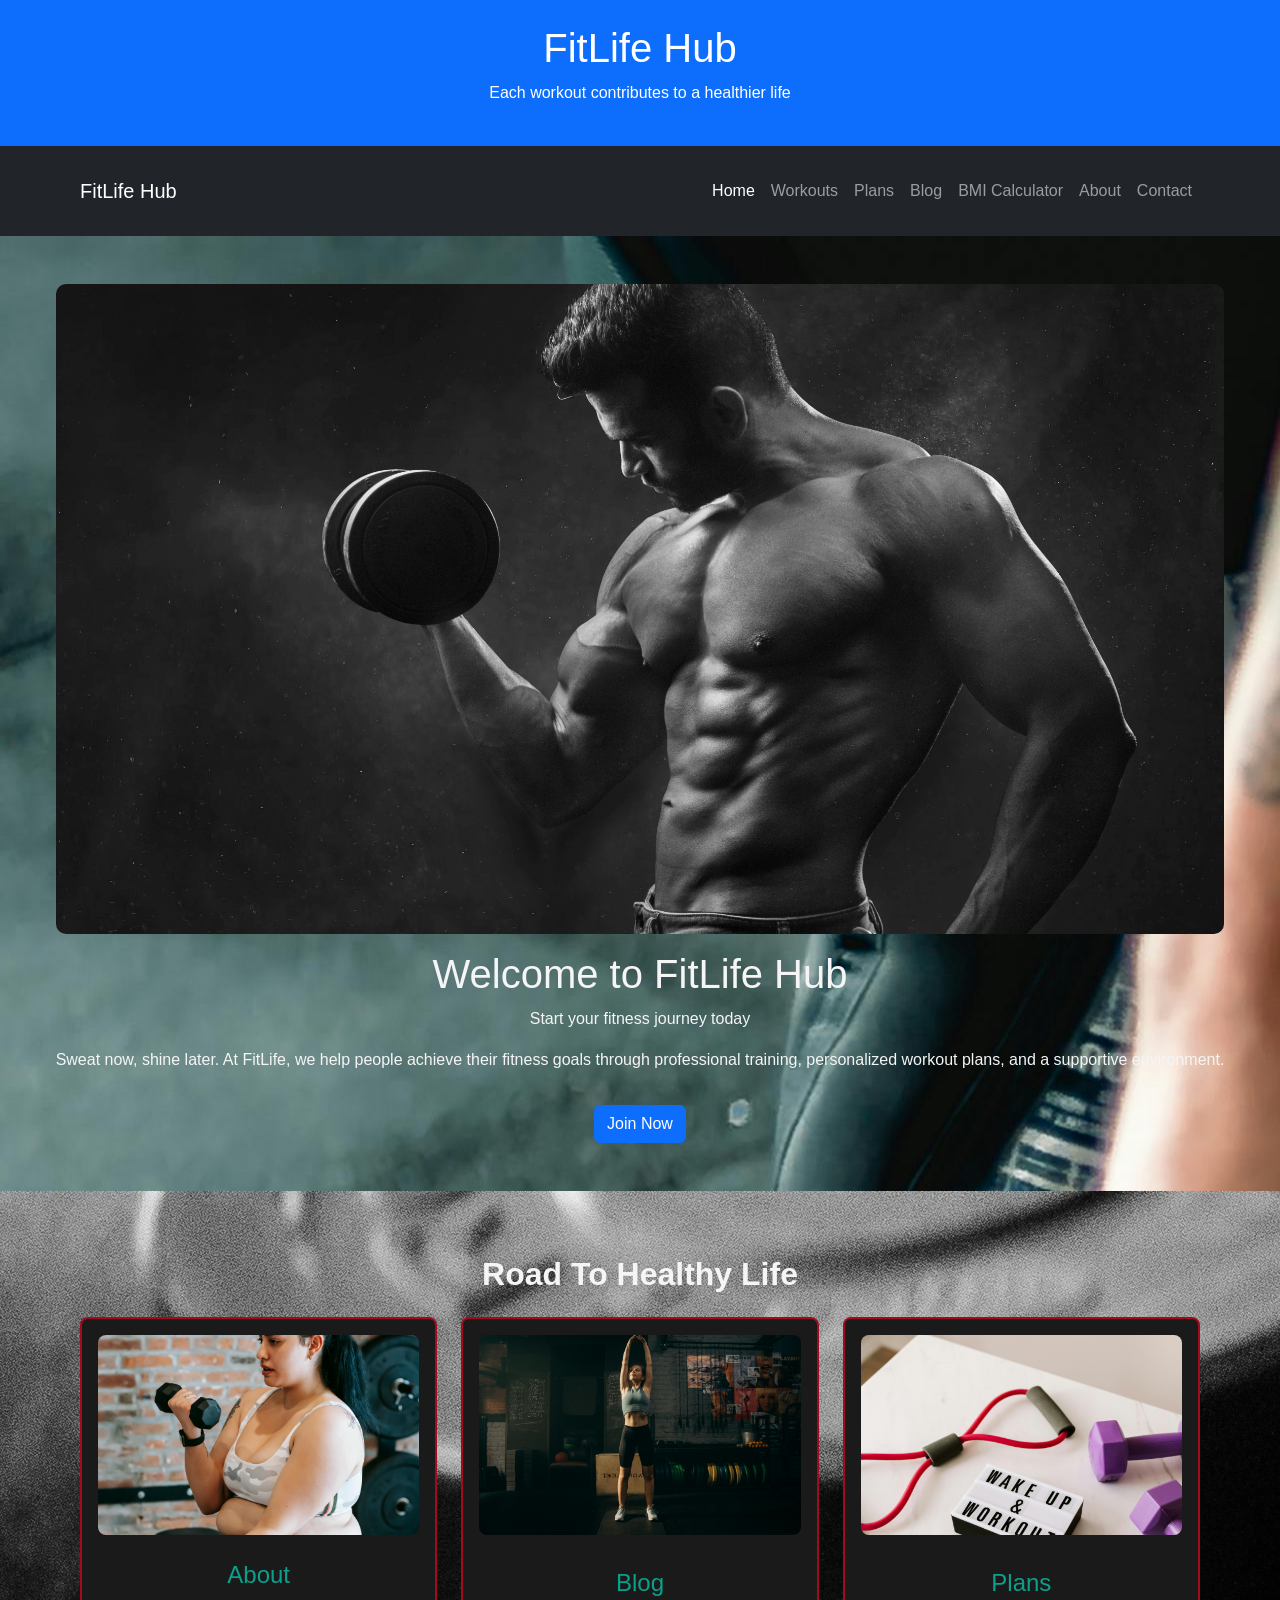
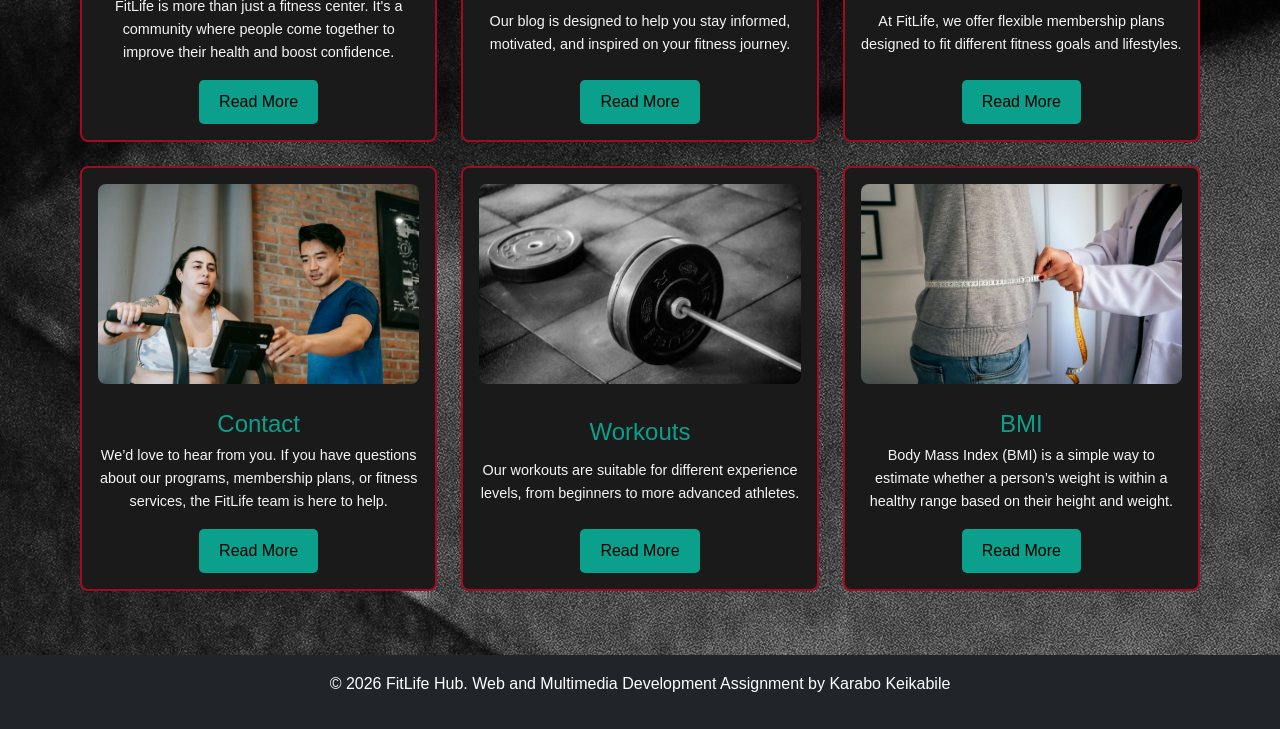
<file: index.html>
<!DOCTYPE html>
<html lang="en">
<head>
<meta charset="UTF-8">
<title>FitLife Hub</title>
<link href="https://cdn.jsdelivr.net/npm/bootstrap@5.3.2/dist/css/bootstrap.min.css" rel="stylesheet">
<link rel="stylesheet" href="style.css">
</head>

<body>

<header class="text-center py-4 bg-primary text-white">
  <h1>FitLife Hub</h1>
  <p>Each workout contributes to a healthier life</p>
</header>

<nav class="navbar navbar-expand-lg navbar-dark bg-dark">
  <div class="container">
    <a class="navbar-brand d-flex align-items-center" href="index.html">FitLife Hub</a>
    <button class="navbar-toggler" type="button" data-bs-toggle="collapse" data-bs-target="#navbarNav">
      <span class="navbar-toggler-icon"></span>
    </button>
    <div class="collapse navbar-collapse" id="navbarNav">
      <ul class="navbar-nav ms-auto">
        <li class="nav-item"><a class="nav-link active" href="index.html">Home</a></li>
        <li class="nav-item"><a class="nav-link" href="workouts.html">Workouts</a></li>
        <li class="nav-item"><a class="nav-link" href="plans.html">Plans</a></li>
        <li class="nav-item"><a class="nav-link" href="blog.html">Blog</a></li>
        <li class="nav-item"><a class="nav-link" href="bmi.html">BMI Calculator</a></li>
        <li class="nav-item"><a class="nav-link" href="about.html">About</a></li>
        <li class="nav-item"><a class="nav-link" href="contact.html">Contact</a></li>
      </ul>
    </div>
  </div>
</nav>

<!-- Hero Section -->
<section class="hero d-flex align-items-center justify-content-center text-center p-5 bg-light">
  <div>
    <img src="pictures/pexels-anush-1229356.jpg" alt="Transform Your Body" class="hero-img mb-3">
    <h1>Welcome to FitLife Hub</h1>
    <p>Start your fitness journey today</p>
    <p>Sweat now, shine later. At FitLife, we help people achieve their fitness goals through professional training, personalized workout plans, and a supportive environment.</p>
    <button class="btn btn-primary mt-3">Join Now</button>
  </div>
</section>

<!-- Cards Section -->
<div class="container my-5">
  <h2 class="text-center mb-4"><strong>Road To Healthy Life</strong></h2>
  <div class="row g-4">

    <div class="col-md-4">
      <div class="card p-3">
        <img src="pictures/ladyobese.jpg.jpg" alt="About" class="workout-img">
        <h4>About</h4>
        <p>FitLife is more than just a fitness center. It's a community where people come together to improve their health and boost confidence.</p>
        <a href="about.html" class="btn btn-primary">Read More</a>
      </div>
    </div>

    <div class="col-md-4">
      <div class="card p-3">
        <img src="pictures/pexels-cottonbro-4753892.jpg" alt="Blog" class="workout-img">
        <h4>Blog</h4>
        <p>Our blog is designed to help you stay informed, motivated, and inspired on your fitness journey.</p>
        <a href="blog.html" class="btn btn-primary">Read More</a>
      </div>
    </div>

    <div class="col-md-4">
      <div class="card p-3">
        <img src="pictures/plan workout.jpg" alt="Plans" class="workout-img">
        <h4>Plans</h4>
        <p>At FitLife, we offer flexible membership plans designed to fit different fitness goals and lifestyles.</p>
        <a href="plans.html" class="btn btn-primary">Read More</a>
      </div>
    </div>

    <div class="col-md-4">
      <div class="card p-3">
        <img src="pictures/contacts.jpg" alt="Contact" class="workout-img">
        <h4>Contact</h4>
        <p>We’d love to hear from you. If you have questions about our programs, membership plans, or fitness services, the FitLife team is here to help.</p>
        <a href="contact.html" class="btn btn-primary">Read More</a>
      </div>
    </div>

    <div class="col-md-4">
      <div class="card p-3">
        <img src="pictures/pexels-victorfreitas-949131.jpg" alt="Workouts" class="workout-img">
        <h4>Workouts</h4>
        <p>Our workouts are suitable for different experience levels, from beginners to more advanced athletes.</p>
        <a href="workouts.html" class="btn btn-primary">Read More</a>
      </div>
    </div>

    <div class="col-md-4">
      <div class="card p-3">
        <img src="pictures/bmi.jpg" alt="BMI" class="workout-img">
        <h4>BMI</h4>
        <p>Body Mass Index (BMI) is a simple way to estimate whether a person’s weight is within a healthy range based on their height and weight.</p>
        <a href="bmi.html" class="btn btn-primary">Read More</a>
      </div>
    </div>

  </div>
</div>

<footer class="text-center py-3 bg-dark text-white">
  <p>&copy; 2026 FitLife Hub. Web and Multimedia Development Assignment by Karabo Keikabile</p>
</footer>

<script src="https://cdn.jsdelivr.net/npm/bootstrap@5.3.2/dist/js/bootstrap.bundle.min.js"></script>
</body>
</html>
</file>
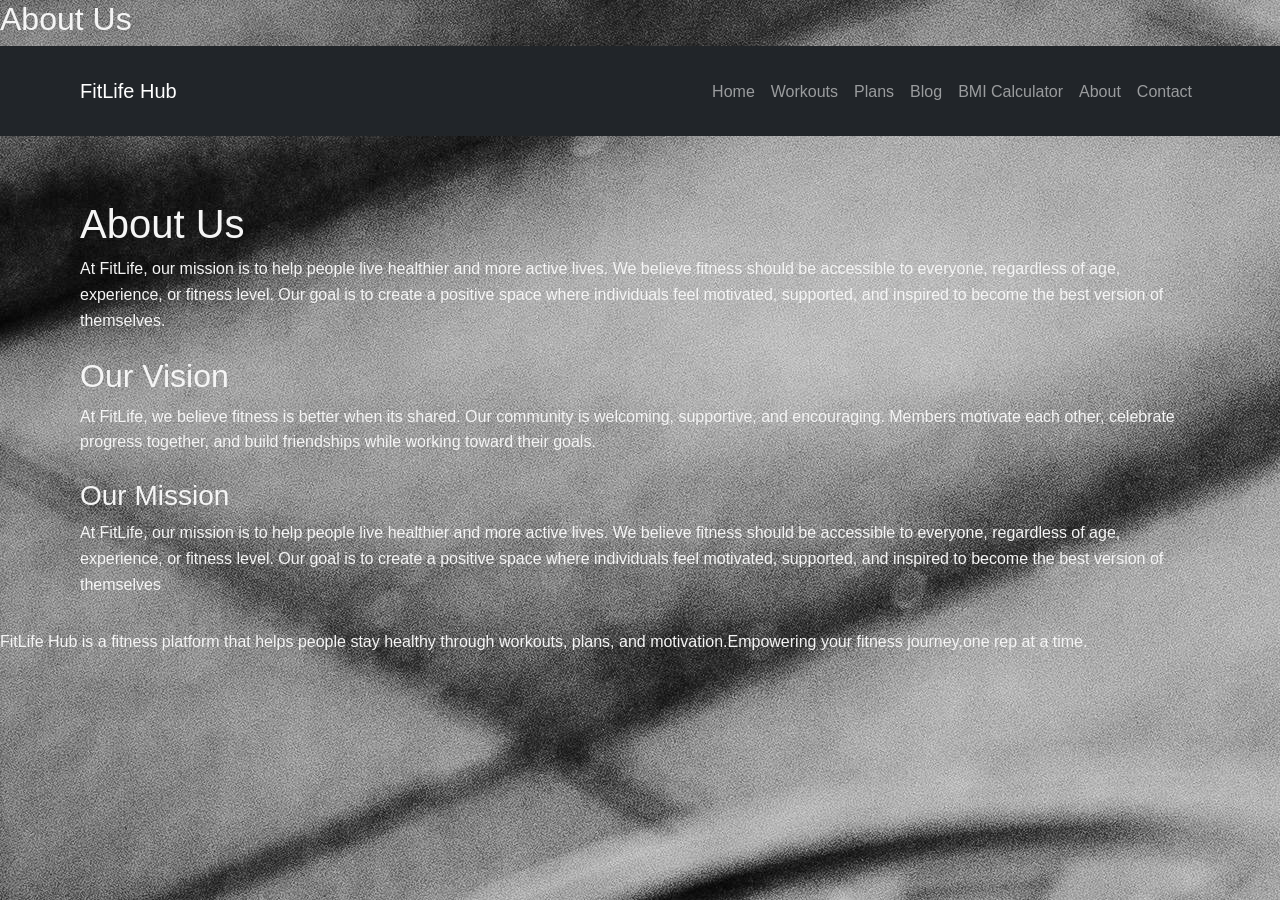
<file: about.html>
<!DOCTYPE html>
<html>
<head>
<title>About FitLife Hub</title>
<link  href="https://cdn.jsdelivr.net/npm/bootstrap@5.3.2/dist/css/bootstrap.min.css" rel="stylesheet">
<link rel="stylesheet" href="style.css">
</head>

<body>

<h2>About Us</h2>
<body>
 <nav class="navbar navbar-expand-lg navbar-dark bg-dark">
<div class="container">

<a class="navbar-brand d-flex align-items-center" href="index.html">
FitLife Hub
</a>

<button class="navbar-toggler" type="button" data-bs-toggle="collapse" data-bs-target="#navbarNav">
<span class="navbar-toggler-icon"></span>
</button>

<div class="collapse navbar-collapse" id="navbarNav">

<ul class="navbar-nav ms-auto">

<li class="nav-item">
<a class="nav-link" href="index.html">Home</a>
</li>

<li class="nav-item">
<a class="nav-link" href="workouts.html">Workouts</a>
</li>

<li class="nav-item">
<a class="nav-link" href="plans.html">Plans</a>
</li>

<li class="nav-item">
<a class="nav-link" href="blog.html">Blog</a>
</li>

<li class="nav-item">
<a class="nav-link" href="bmi.html">BMI Calculator</a>
</li>

<li class="nav-item">
<a class="nav-link" href="about.html">About</a>
</li>

<li class="nav-item">
<a class="nav-link" href="contact.html">Contact</a>
</li>

</ul>

</div>
</div>
</nav>
<div class="container mt-5">

<h1>About Us</h1>
<p>
  At FitLife, our mission is to help people live healthier and more active lives. We believe fitness should be accessible to everyone, regardless of age, experience, or fitness level. Our goal is to create a positive space where individuals feel motivated, supported, and inspired to become the best version of themselves.
    </p>

    <section class="mt-4">
 <h2>Our Vision</h2>   
<p2>At FitLife, we believe fitness is better when its shared. Our community is welcoming, supportive, and encouraging. Members motivate each other, celebrate progress together, and build friendships while working toward their goals.</p2>
</section>

<section class="mt-4">
<h3>Our Mission</h3>

<p>At FitLife, our mission is to help people live healthier and more active lives. We believe fitness should be accessible to everyone, regardless of age, experience, or fitness level. Our goal is to create a positive space where individuals feel motivated, supported, and inspired to become the best version of themselves</p>
</section>

</div>

</body>


<p>FitLife Hub is a fitness platform that helps people stay healthy through workouts, plans, and motivation.Empowering your fitness journey,one rep at a time.</p>

<script src="https://cdn.jsdelivr.net/npm/bootstrap@5.3.2/dist/js/bootstrap.bundle.min.js"></script>

</body>
</html>
</file>
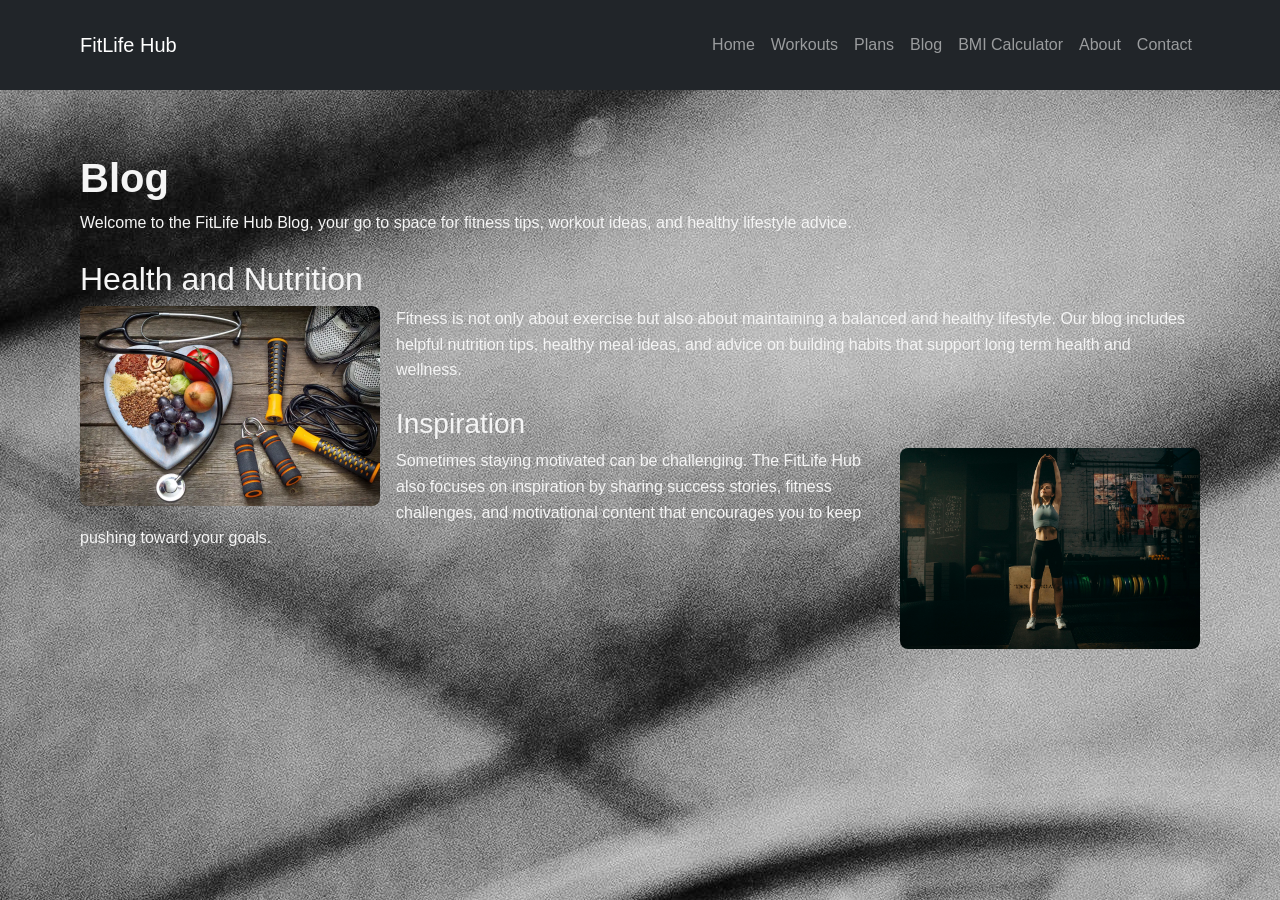
<file: blog.html>
<!DOCTYPE html>
<html>
<head>
<title>Fitness Blog</title>
<link  href="https://cdn.jsdelivr.net/npm/bootstrap@5.3.2/dist/css/bootstrap.min.css" rel="stylesheet">
<link rel="stylesheet" href="style.css">

<style>
  /* Float images left and right with spacing */
  .img-left {
    float: left;
    margin: 0 1rem 1rem 0;
    max-width: 300px;
    border-radius: 8px;
  }
  .img-right {
    float: right;
    margin: 0 0 1rem 1rem;
    max-width: 300px;
    border-radius: 8px;
  }
</style>
</head>

<body>
<nav class="navbar navbar-expand-lg navbar-dark bg-dark">
<div class="container">

<a class="navbar-brand d-flex align-items-center" href="index.html">
FitLife Hub
</a>

<button class="navbar-toggler" type="button" data-bs-toggle="collapse" data-bs-target="#navbarNav">
<span class="navbar-toggler-icon"></span>
</button>

<div class="collapse navbar-collapse" id="navbarNav">
<ul class="navbar-nav ms-auto">
<li class="nav-item"><a class="nav-link" href="index.html">Home</a></li>
<li class="nav-item"><a class="nav-link" href="workouts.html">Workouts</a></li>
<li class="nav-item"><a class="nav-link" href="plans.html">Plans</a></li>
<li class="nav-item"><a class="nav-link" href="blog.html">Blog</a></li>
<li class="nav-item"><a class="nav-link" href="bmi.html">BMI Calculator</a></li>
<li class="nav-item"><a class="nav-link" href="about.html">About</a></li>
<li class="nav-item"><a class="nav-link" href="contact.html">Contact</a></li>
</ul>
</div>
</div>
</nav>

<div class="container mt-5">

<h1><strong>Blog</strong></h1>
<p>
  Welcome to the FitLife Hub Blog, your go to space for fitness tips, workout ideas, and healthy lifestyle advice.
</p>

<section class="mt-4">
  <h2>Health and Nutrition</h2>   
  <!-- Float image left -->
  <img src="pictures/Health_fit.png" alt="Healthy Nutrition" class="img-left">
  <p>
    Fitness is not only about exercise but also about maintaining a balanced and healthy lifestyle. 
    Our blog includes helpful nutrition tips, healthy meal ideas, and advice on building habits that support long term health and wellness.
  </p>
</section>

<section class="mt-4">
  <h3>Inspiration</h3>
  <!-- Float image right -->
  <img src="pictures/pexels-cottonbro-4753892.jpg" alt="Fitness Inspiration" class="img-right">
  <p>
    Sometimes staying motivated can be challenging. The FitLife Hub also focuses on inspiration by sharing success stories, 
    fitness challenges, and motivational content that encourages you to keep pushing toward your goals.
  </p>
</section>

</div>

<script src="https://cdn.jsdelivr.net/npm/bootstrap@5.3.2/dist/js/bootstrap.bundle.min.js"></script>
</body>
</html>
</file>
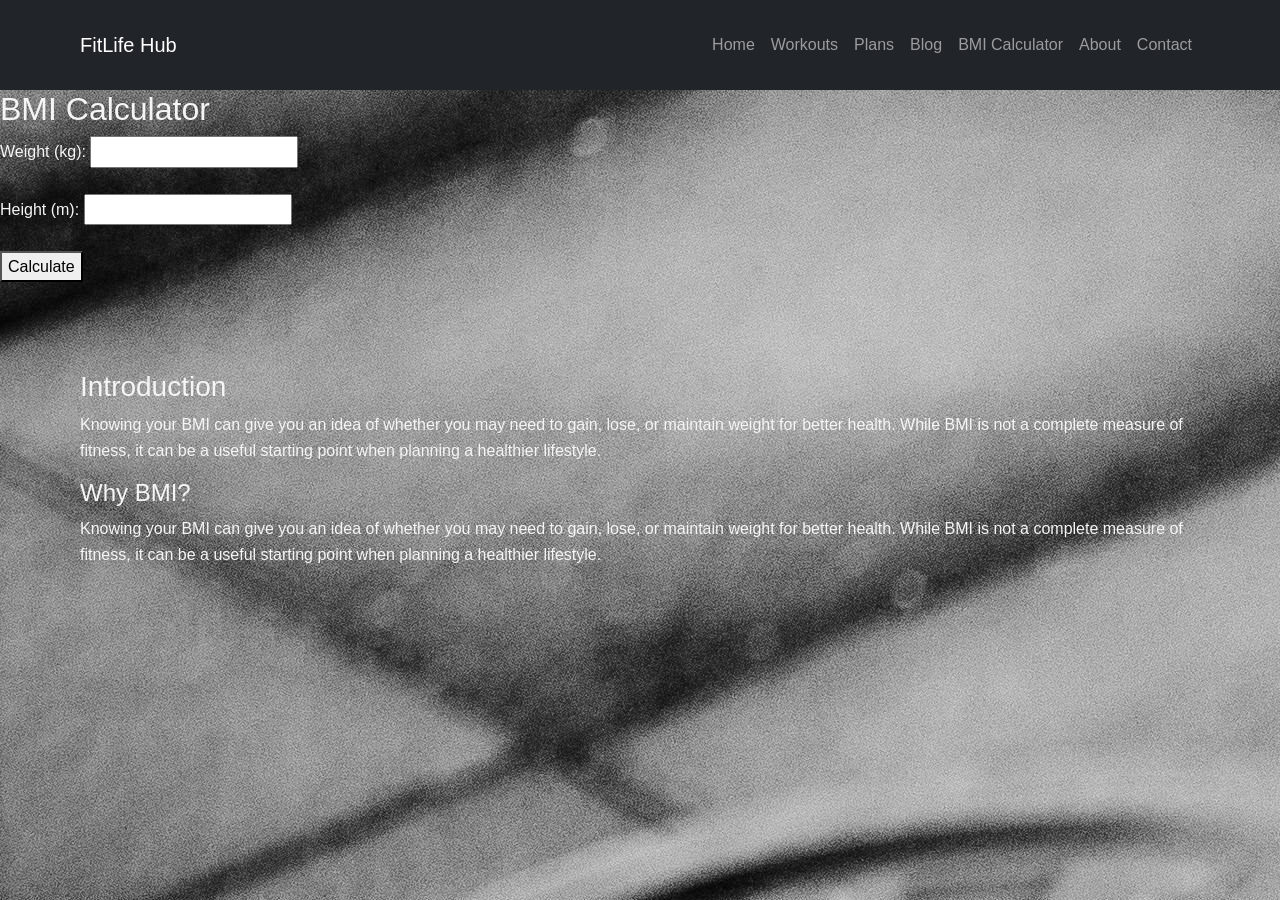
<file: bmi.html>
<!DOCTYPE html>
<html>
<head>
<title>BMI Calculator</title>
<link  href="https://cdn.jsdelivr.net/npm/bootstrap@5.3.2/dist/css/bootstrap.min.css" rel="stylesheet">
<link rel="stylesheet" href="style.css">

<script>
function calculateBMI(){
let weight = document.getElementById("weight").value;
let height = document.getElementById("height").value;

let bmi = weight/(height*height);

document.getElementById("result").innerHTML =
"Your BMI is " + bmi.toFixed(2);
}
</script>

</head>

<body>
<nav class="navbar navbar-expand-lg navbar-dark bg-dark">
<div class="container">

<a class="navbar-brand d-flex align-items-center" href="index.html">
FitLife Hub
</a>

<button class="navbar-toggler" type="button" data-bs-toggle="collapse" data-bs-target="#navbarNav">
<span class="navbar-toggler-icon"></span>
</button>

<div class="collapse navbar-collapse" id="navbarNav">

<ul class="navbar-nav ms-auto">

<li class="nav-item">
<a class="nav-link" href="index.html">Home</a>
</li>

<li class="nav-item">
<a class="nav-link" href="workouts.html">Workouts</a>
</li>

<li class="nav-item">
<a class="nav-link" href="plans.html">Plans</a>
</li>

<li class="nav-item">
<a class="nav-link" href="blog.html">Blog</a>
</li>

<li class="nav-item">
<a class="nav-link" href="bmi.html">BMI Calculator</a>
</li>

<li class="nav-item">
<a class="nav-link" href="about.html">About</a>
</li>

<li class="nav-item">
<a class="nav-link" href="contact.html">Contact</a>
</li>

</ul>

</div>
</div>
</nav>

<h2>BMI Calculator</h2>

Weight (kg): <input type="number" id="weight"><br><br>
Height (m): <input type="number" id="height"><br><br>

<button onclick="calculateBMI()">Calculate</button>

<p id="result"></p>

<div class="container mt-5">

<section class="mt-4">
<h3>Introduction</h3>

<p>Knowing your BMI can give you an idea of whether you may need to gain, lose, or maintain weight for better health. While BMI is not a complete measure of fitness, it can be a useful starting point when planning a healthier lifestyle.</p>
</section>

<h4>Why BMI?</h4>

<p>Knowing your BMI can give you an idea of whether you may need to gain, lose, or maintain weight for better health. While BMI is not a complete measure of fitness, it can be a useful starting point when planning a healthier lifestyle.</p>
</div>

<script src="https://cdn.jsdelivr.net/npm/bootstrap@5.3.2/dist/js/bootstrap.bundle.min.js"></script>

</body>
</html>
</file>
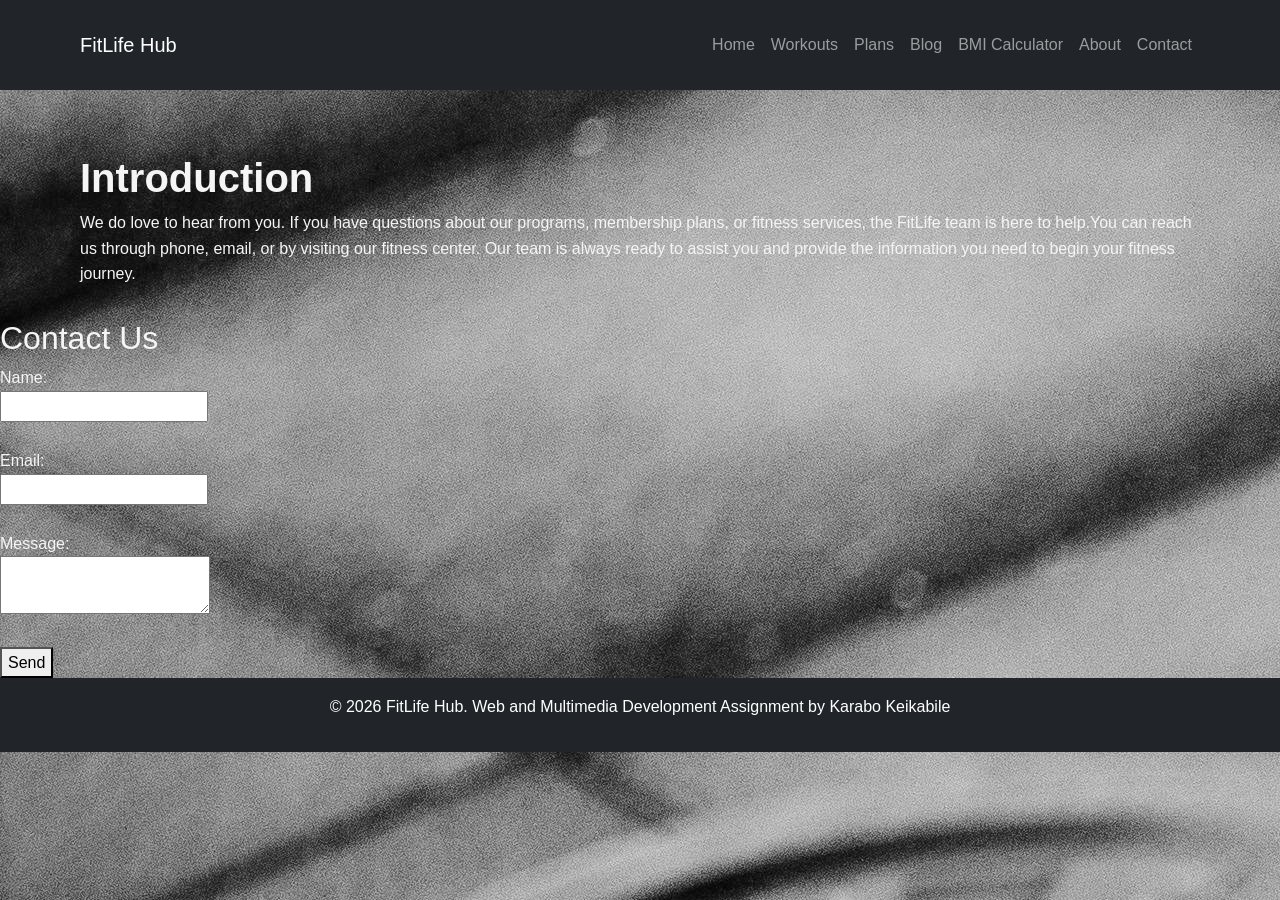
<file: contact.html>
<!DOCTYPE html>
<html>
<head>
<title>Contact FitLife Hub</title>
<link  href="https://cdn.jsdelivr.net/npm/bootstrap@5.3.2/dist/css/bootstrap.min.css" rel="stylesheet">
<link rel="stylesheet" href="style.css">
</head>

<body>
<nav class="navbar navbar-expand-lg navbar-dark bg-dark">
<div class="container">

<a class="navbar-brand d-flex align-items-center" href="index.html">
FitLife Hub
</a>

<button class="navbar-toggler" type="button" data-bs-toggle="collapse" data-bs-target="#navbarNav">
<span class="navbar-toggler-icon"></span>
</button>

<div class="collapse navbar-collapse" id="navbarNav">

<ul class="navbar-nav ms-auto">

<li class="nav-item">
<a class="nav-link" href="index.html">Home</a>
</li>

<li class="nav-item">
<a class="nav-link" href="workouts.html">Workouts</a>
</li>

<li class="nav-item">
<a class="nav-link" href="plans.html">Plans</a>
</li>

<li class="nav-item">
<a class="nav-link" href="blog.html">Blog</a>
</li>

<li class="nav-item">
<a class="nav-link" href="bmi.html">BMI Calculator</a>
</li>

<li class="nav-item">
<a class="nav-link" href="about.html">About</a>
</li>

<li class="nav-item">
<a class="nav-link" href="contact.html">Contact</a>
</li>

</ul>

</div>
</div>
</nav>
<div class="container mt-5">

<h1><strong>Introduction</strong></h1>
<p>
  We do love to hear from you. If you have questions about our programs, membership plans, or fitness services, the FitLife team is here to help.You can reach us through phone, email, or by visiting our fitness center. Our team is always ready to assist you and provide the information you need to begin your fitness journey.
    </p>

</div>

<h2>Contact Us</h2>

<form>

Name:<br>
<input type="text"><br><br>

Email:<br>
<input type="email"><br><br>

Message:<br>
<textarea></textarea><br><br>

<button type="submit">Send</button>

</form>

<footer class="text-center py-3 bg-dark text-white">
  <p>&copy; 2026 FitLife Hub. Web and Multimedia Development Assignment by Karabo Keikabile</p>
</footer>

<script src="https://cdn.jsdelivr.net/npm/bootstrap@5.3.2/dist/js/bootstrap.bundle.min.js"></script>

</body>
</html>
</file>
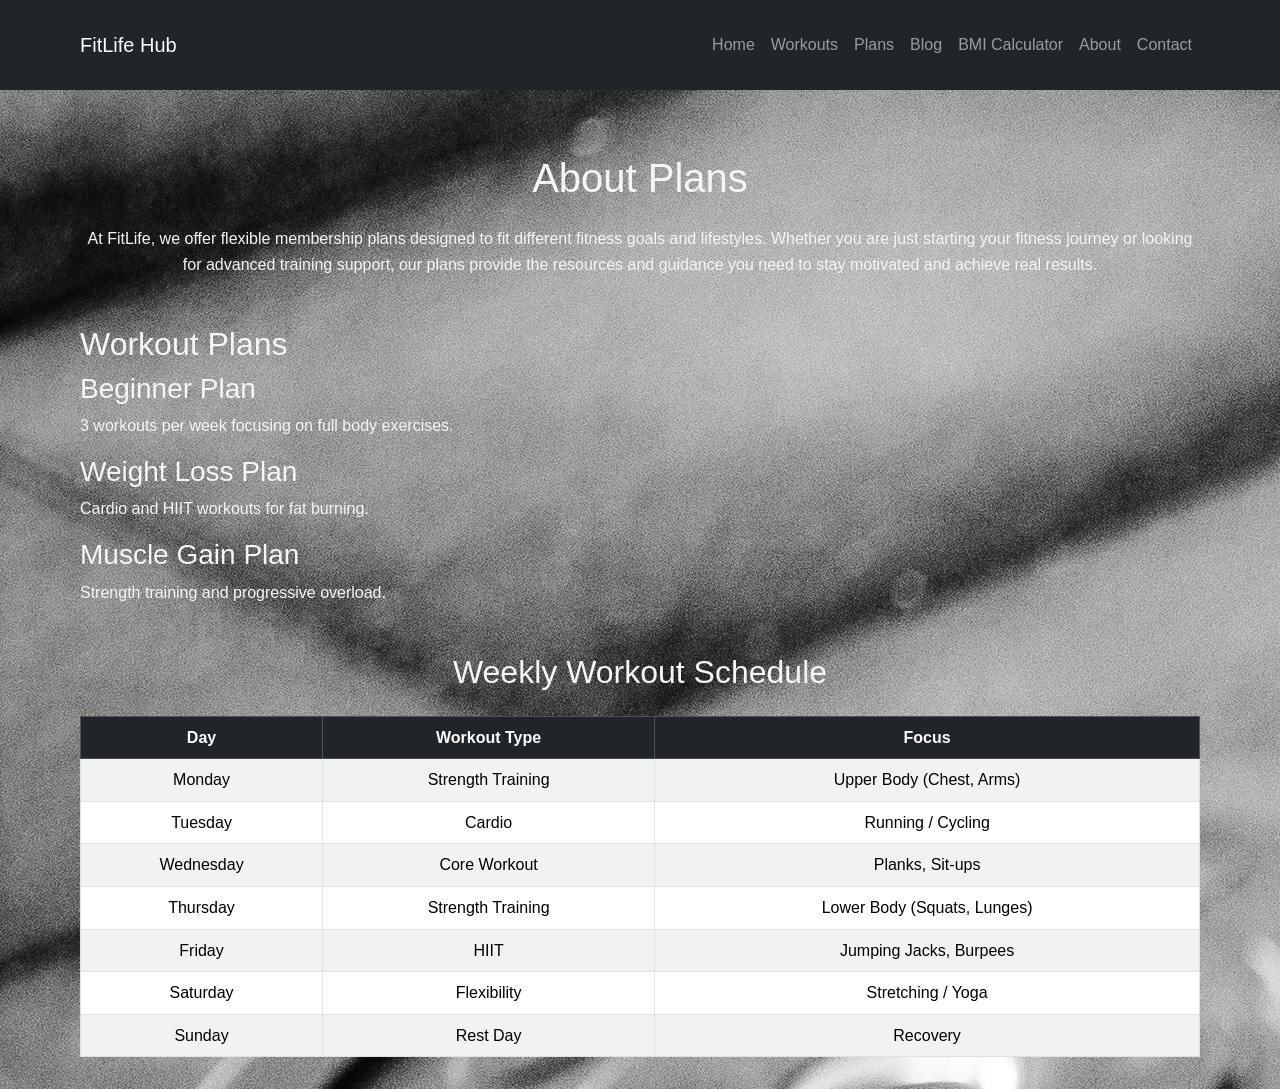
<file: plans.html>
<!DOCTYPE html>
<html>
<head>
<title>Workout Plans</title>

<link href="https://cdn.jsdelivr.net/npm/bootstrap@5.3.2/dist/css/bootstrap.min.css" rel="stylesheet">
<link rel="stylesheet" href="style.css">

</head>

<body>

<!-- Navbar -->
<nav class="navbar navbar-expand-lg navbar-dark bg-dark">
<div class="container">

<a class="navbar-brand d-flex align-items-center" href="index.html">
FitLife Hub
</a>

<button class="navbar-toggler" type="button" data-bs-toggle="collapse" data-bs-target="#navbarNav">
<span class="navbar-toggler-icon"></span>
</button>

<div class="collapse navbar-collapse" id="navbarNav">

<ul class="navbar-nav ms-auto">

<li class="nav-item">
<a class="nav-link" href="index.html">Home</a>
</li>

<li class="nav-item">
<a class="nav-link" href="workouts.html">Workouts</a>
</li>

<li class="nav-item">
<a class="nav-link" href="plans.html">Plans</a>
</li>

<li class="nav-item">
<a class="nav-link" href="blog.html">Blog</a>
</li>

<li class="nav-item">
<a class="nav-link" href="bmi.html">BMI Calculator</a>
</li>

<li class="nav-item">
<a class="nav-link" href="about.html">About</a>
</li>

<li class="nav-item">
<a class="nav-link" href="contact.html">Contact</a>
</li>

</ul>

</div>
</div>
</nav>


<!-- Plans Content -->
<div class="container mt-5">

<h1 class="text-center mb-4">About Plans</h1>

<p class="text-center">
At FitLife, we offer flexible membership plans designed to fit different fitness goals and lifestyles. 
Whether you are just starting your fitness journey or looking for advanced training support, our plans 
provide the resources and guidance you need to stay motivated and achieve real results.
</p>


<h2 class="mt-5">Workout Plans</h2>

<h3>Beginner Plan</h3>
<p>3 workouts per week focusing on full body exercises.</p>

<h3>Weight Loss Plan</h3>
<p>Cardio and HIIT workouts for fat burning.</p>

<h3>Muscle Gain Plan</h3>
<p>Strength training and progressive overload.</p>


<!-- Weekly Timetable -->
<h2 class="mt-5 text-center">Weekly Workout Schedule</h2>

<div class="table-responsive mt-4">

<table class="table table-bordered table-striped text-center">

<thead class="table-dark">
<tr>
<th>Day</th>
<th>Workout Type</th>
<th>Focus</th>
</tr>
</thead>

<tbody>

<tr>
<td>Monday</td>
<td>Strength Training</td>
<td>Upper Body (Chest, Arms)</td>
</tr>

<tr>
<td>Tuesday</td>
<td>Cardio</td>
<td>Running / Cycling</td>
</tr>

<tr>
<td>Wednesday</td>
<td>Core Workout</td>
<td>Planks, Sit-ups</td>
</tr>

<tr>
<td>Thursday</td>
<td>Strength Training</td>
<td>Lower Body (Squats, Lunges)</td>
</tr>

<tr>
<td>Friday</td>
<td>HIIT</td>
<td>Jumping Jacks, Burpees</td>
</tr>

<tr>
<td>Saturday</td>
<td>Flexibility</td>
<td>Stretching / Yoga</td>
</tr>

<tr>
<td>Sunday</td>
<td>Rest Day</td>
<td>Recovery</td>
</tr>

</tbody>

</table>

</div>

</div>


<script src="https://cdn.jsdelivr.net/npm/bootstrap@5.3.2/dist/js/bootstrap.bundle.min.js"></script>

</body>
</html>
</file>
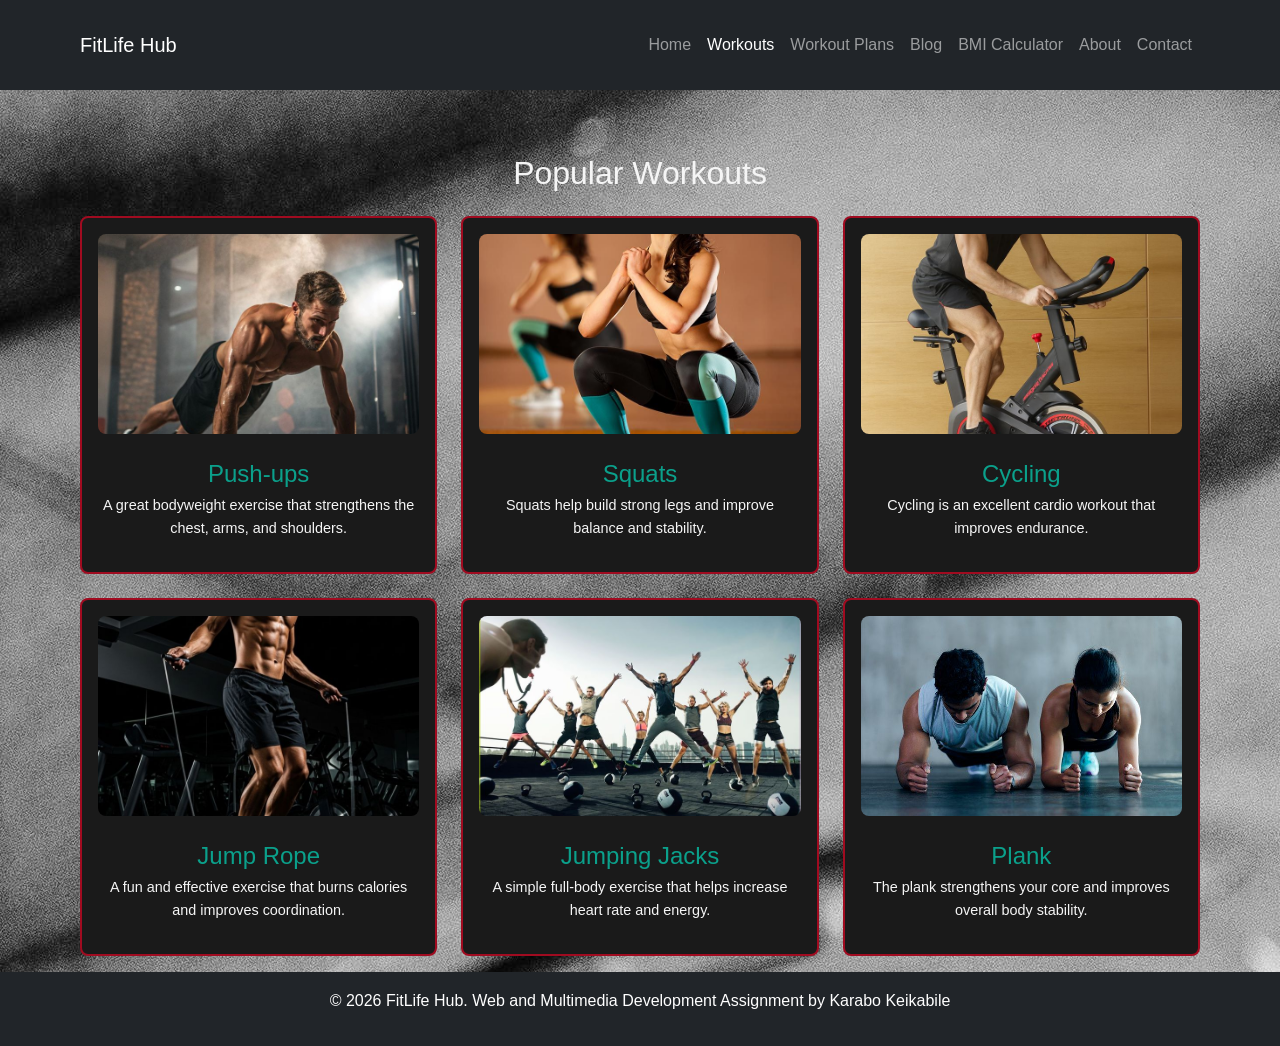
<file: workouts.html>
<!DOCTYPE html>
<html lang="en">
<head>
<meta charset="UTF-8">
<title>Workouts - FitLife Hub</title>
<link href="https://cdn.jsdelivr.net/npm/bootstrap@5.3.2/dist/css/bootstrap.min.css" rel="stylesheet">
<link rel="stylesheet" href="style.css">
</head>

<body>

<!-- Navbar -->
<nav class="navbar navbar-expand-lg navbar-dark bg-dark">
  <div class="container">
    <a class="navbar-brand d-flex align-items-center" href="index.html">FitLife Hub</a>
    <button class="navbar-toggler" type="button" data-bs-toggle="collapse" data-bs-target="#navbarNav">
      <span class="navbar-toggler-icon"></span>
    </button>
    <div class="collapse navbar-collapse" id="navbarNav">
      <ul class="navbar-nav ms-auto">
        <li class="nav-item"><a class="nav-link" href="index.html">Home</a></li>
        <li class="nav-item"><a class="nav-link active" href="workouts.html">Workouts</a></li>
        <li class="nav-item"><a class="nav-link" href="plans.html">Workout Plans</a></li>
        <li class="nav-item"><a class="nav-link" href="blog.html">Blog</a></li>
        <li class="nav-item"><a class="nav-link" href="bmi.html">BMI Calculator</a></li>
        <li class="nav-item"><a class="nav-link" href="about.html">About</a></li>
        <li class="nav-item"><a class="nav-link" href="contact.html">Contact</a></li>
      </ul>
    </div>
  </div>
</nav>

<!-- Workouts Section -->
<div class="container mt-5">
  <h2 class="text-center mb-4">Popular Workouts</h2>
  <div class="row g-4">

    <div class="col-md-4">
      <div class="card p-3">
        <img src="pictures/push up.jpg" alt="Push-up" class="workout-img">
        <h4>Push-ups</h4>
        <p>A great bodyweight exercise that strengthens the chest, arms, and shoulders.</p>
      </div>
    </div>

    <div class="col-md-4">
      <div class="card p-3">
        <img src="pictures/squats.png" alt="Squats" class="workout-img">
        <h4>Squats</h4>
        <p>Squats help build strong legs and improve balance and stability.</p>
      </div>
    </div>

    <div class="col-md-4">
      <div class="card p-3">
        <img src="pictures/cycling.png" alt="Cycling" class="workout-img">
        <h4>Cycling</h4>
        <p>Cycling is an excellent cardio workout that improves endurance.</p>
      </div>
    </div>

    <div class="col-md-4">
      <div class="card p-3">
        <img src="pictures/jumpropes.png" alt="Jump Rope" class="workout-img">
        <h4>Jump Rope</h4>
        <p>A fun and effective exercise that burns calories and improves coordination.</p>
      </div>
    </div>

    <div class="col-md-4">
      <div class="card p-3">
        <img src="pictures/jumping jacks.png" alt="Jumping Jacks" class="workout-img">
        <h4>Jumping Jacks</h4>
        <p>A simple full-body exercise that helps increase heart rate and energy.</p>
      </div>
    </div>

    <div class="col-md-4">
      <div class="card p-3">
        <img src="pictures/plank.png" alt="Plank" class="workout-img">
        <h4>Plank</h4>
        <p>The plank strengthens your core and improves overall body stability.</p>
      </div>
    </div>

  </div>
</div>

<footer class="text-center py-3 bg-dark text-white">
  <p>&copy; 2026 FitLife Hub. Web and Multimedia Development Assignment by Karabo Keikabile</p>
</footer>

<script src="https://cdn.jsdelivr.net/npm/bootstrap@5.3.2/dist/js/bootstrap.bundle.min.js"></script>
</body>
</html>
</file>
<file: style.css>
/* ===============================
   Root Theme Variables
   =============================== */
:root {
  --main-red: #a00b20;
  --accent-teal: #0ba08b;
  --dark-bg: #000000;
  --light-text: #f5f5f5;
  --base-space: 1rem;
}

/* ===============================
   Global Styles
   =============================== */
* {
  box-sizing: border-box;
}

body {
  margin: 0;
  padding: 0;
  font-family: Arial, Helvetica, sans-serif;
  background-image: url(pictures/pexels-victorfreitas-949131.jpg);
  color: var(--light-text);
  line-height: 1.6;
}

.container {
  width: 90%;
  max-width: 1200px;
  margin: 0 auto;
  padding: var(--base-space);
}

/* ===============================
   Hero Section
   =============================== */
.hero {
  position: relative;
  text-align: center;
  background-image: url(pictures/pexels-victorfreitas-2261482.jpg);
}

.hero img {
  width: 100%;
  height: 650px;
  object-fit: cover;
  filter: brightness(100%);
  border-radius: 10px;
}

/* ===============================
   Card Styling (Bootstrap grid)
   =============================== */
.card {
  background-color: #1a1a1a;          /* darker for contrast */
  border: 2px solid var(--main-red);
  border-radius: 8px;
  text-align: center;
  padding: var(--base-space);
  display: flex;
  flex-direction: column;
  justify-content: space-between;
  height: 100%;                       /* equal card height */
  transition: transform 0.2s;
}

.card:hover {
  transform: scale(1.03);
}

/* Equal workout images */
.workout-img {
  width: 100%;
  height: 200px;       /* fixed equal height */
  object-fit: cover;   /* crops nicely */
  border-radius: 8px;
  margin-bottom: var(--base-space);
}

/* Card Titles */
.card h4 {
  margin: 10px 0 5px;
  color: var(--accent-teal);
}

/* Card Descriptions */
.card p {
  margin-bottom: var(--base-space);
  font-size: 0.9rem;
  color: var(--light-text);
}

/* Buttons inside Cards */
.card .btn-primary {
  align-self: center;
  background-color: var(--accent-teal);
  color: var(--dark-bg);
  padding: 10px 20px;
  border: none;
  border-radius: 5px;
  cursor: pointer;
  transition: background-color 0.3s ease;
}

.card .btn-primary:hover {
  background-color: #013a31;
}
</file>
